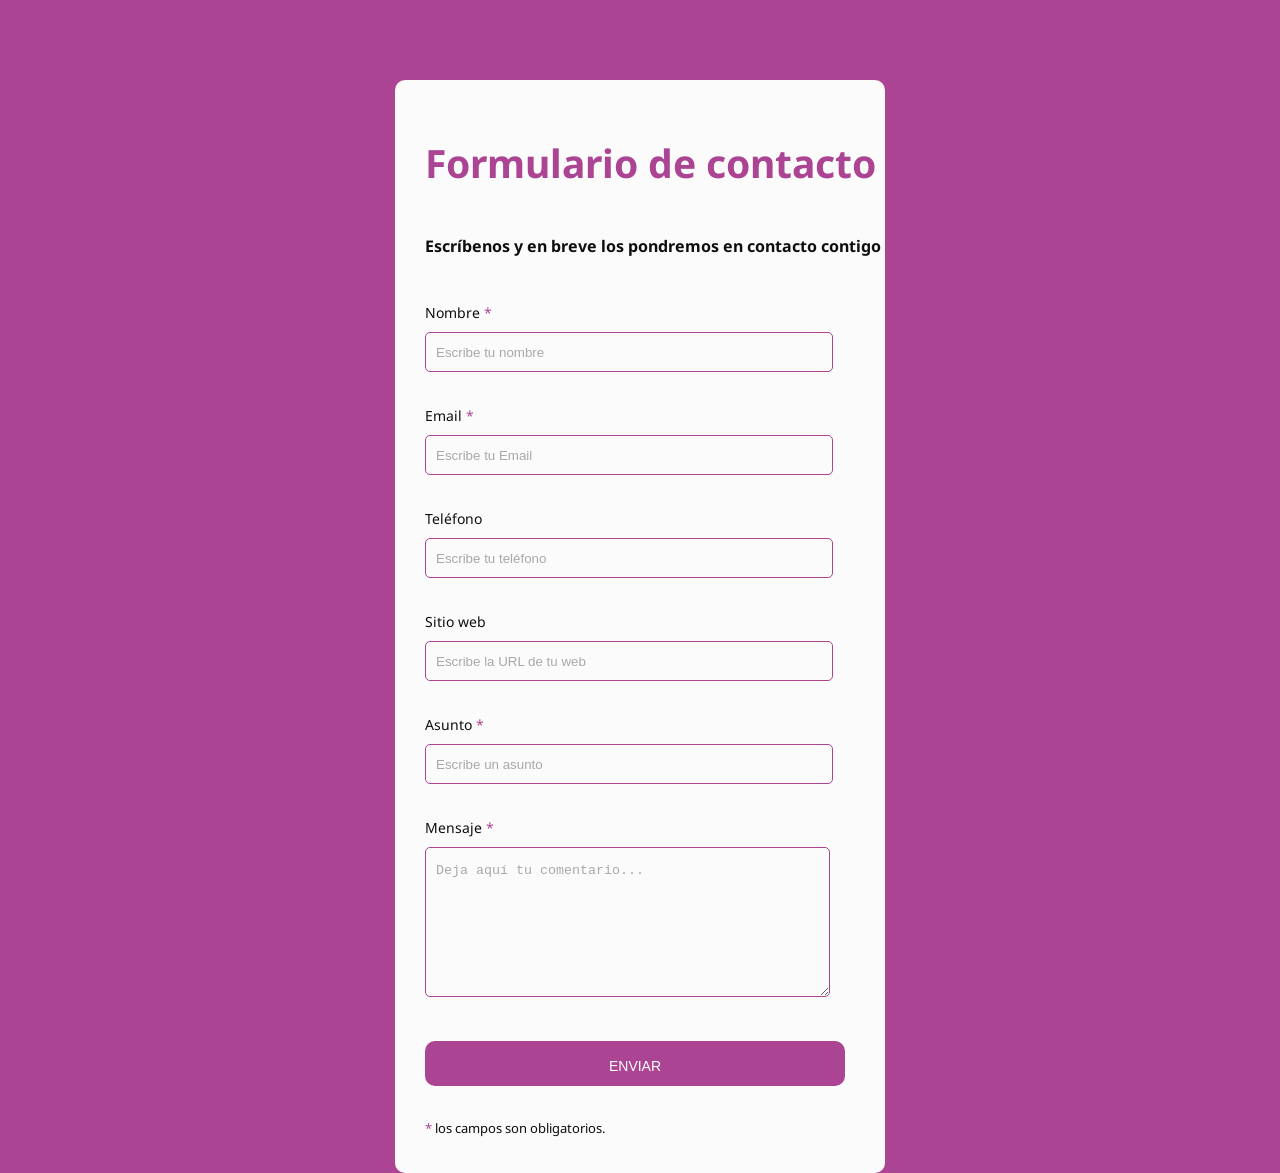
<file: contact.html>
<html lang="es">
<head>
  <meta charset="UTF-8">
  <title>Formulario de contacto</title>

  
  <link rel="stylesheet" type="text/css" href="css/contact.css">

  
  </head>


<body>  
  
  <!-- formulario de contacto en html y css -->  

  <div class="contact_form">

    

    <div class="formulario">      
      <h1>Formulario de contacto</h1>
        <h3>Escríbenos y en breve los pondremos en contacto contigo</h3>


          <form action="submeter-formulario.php" method="post">       

            
                <p>
                  <label for="nombre" class="colocar_nombre">Nombre
                    <span class="obligatorio">*</span>
                  </label>
                    <input type="text" name="introducir_nombre" id="nombre" required="obligatorio" placeholder="Escribe tu nombre">
                </p>
              
                <p>
                  <label for="email" class="colocar_email">Email
                    <span class="obligatorio">*</span>
                  </label>
                    <input type="email" name="introducir_email" id="email" required="obligatorio" placeholder="Escribe tu Email">
                </p>
            
                <p>
                  <label for="telefone" class="colocar_telefono">Teléfono
                  </label>
                    <input type="tel" name="introducir_telefono" id="telefono" placeholder="Escribe tu teléfono">
                </p>    
              
                <p>
                  <label for="website" class="colocar_website">Sitio web
                  </label>
                    <input type="url" name="introducir_website" id="website" placeholder="Escribe la URL de tu web">
                </p>    
              
                <p>
                  <label for="asunto" class="colocar_asunto">Asunto
                    <span class="obligatorio">*</span>
                  </label>
                    <input type="text" name="introducir_asunto" id="assunto" required="obligatorio" placeholder="Escribe un asunto">
                </p>    
              
                <p>
                  <label for="mensaje" class="colocar_mensaje">Mensaje
                    <span class="obligatorio">*</span>
                  </label>                     
                                    <textarea name="introducir_mensaje" class="texto_mensaje" id="mensaje" required="obligatorio" placeholder="Deja aquí tu comentario..."></textarea> 
                                </p>                    
              
                <button type="submit" name="enviar_formulario" id="enviar"><p>Enviar</p></button>

                <p class="aviso">
                  <span class="obligatorio"> * </span>los campos son obligatorios.
                </p>          
            
          </form>
    </div>  
  </div>

</body>
</html>
</file>
<file: css/contact.css>
/* Importación de fuentes de google fonts */ 
@import url(https://fonts.googleapis.com/css?family=Noto+Sans);


body{
  height: 100%; 
  font-family: 'Noto Sans', sans-serif;
  background-color: #ab4493; 
}


.contact_form{  
  width: 460px; 
  height: auto;
  margin: 80px auto;
  border-radius: 10px;  
  padding-top: 30px;
  padding-bottom: 20px;  
  background-color: #fbfbfb; 
  padding-left: 30px; 
}


input{
  background-color: #fbfbfb; 
  width: 408px; 
  height: 40px; 
  border-radius: 5px;  
  border-style: solid; 
  border-width: 1px; 
  border-color: #ab4493; 
  margin-top: 10px;  
  padding-left: 10px;
  margin-bottom: 20px; 
}


textarea{
  background-color: #fbfbfb; 
  width: 405px; 
  height: 150px; 
  border-radius: 5px;  
  border-style: solid; 
  border-width: 1px; 
  border-color: #ab4493; 
  margin-top: 10px;  
  padding-left: 10px;
  margin-bottom: 20px; 
  padding-top: 15px; 
}


label{
  display: block; 
  float: center;  
}


button{
  height: 45px; 
  padding-left: 5px;
  padding-right: 5px;   
  margin-bottom: 20px; 
  margin-top: 10px;   
  text-transform: uppercase;
  background-color: #ab4493; 
  border-color: #ab4493; 
  border-style: solid; 
  border-radius: 10px;  
  width: 420px;   
  cursor: pointer;
}


button p{
  color: #fff; 
}


span{
  color: #ab4493; 
}


.aviso{
  font-size: 13px;  
  color: #0e0e0e;  
}


h1{
  font-size: 39px;  
  text-align: letf; 
  padding-bottom: 20px; 
  color: #ab4493;
}


h3{
  font-size: 16px; 
  padding-bottom: 30px;
  color: #0e0e0e;   
}


p{
  font-size: 14px; 
  color: #0e0e0e; 
}


::-webkit-input-placeholder {
 color: #a8a8a8;
}


::-webkit-textarea-placeholder {
 color: #a8a8a8;
}


.formulario input:focus{
  outline:0;
  border: 1px solid #97d848;
}


.formulario textarea:focus{
  outline:0;
  border: 1px solid #97d848;
}
</file>
